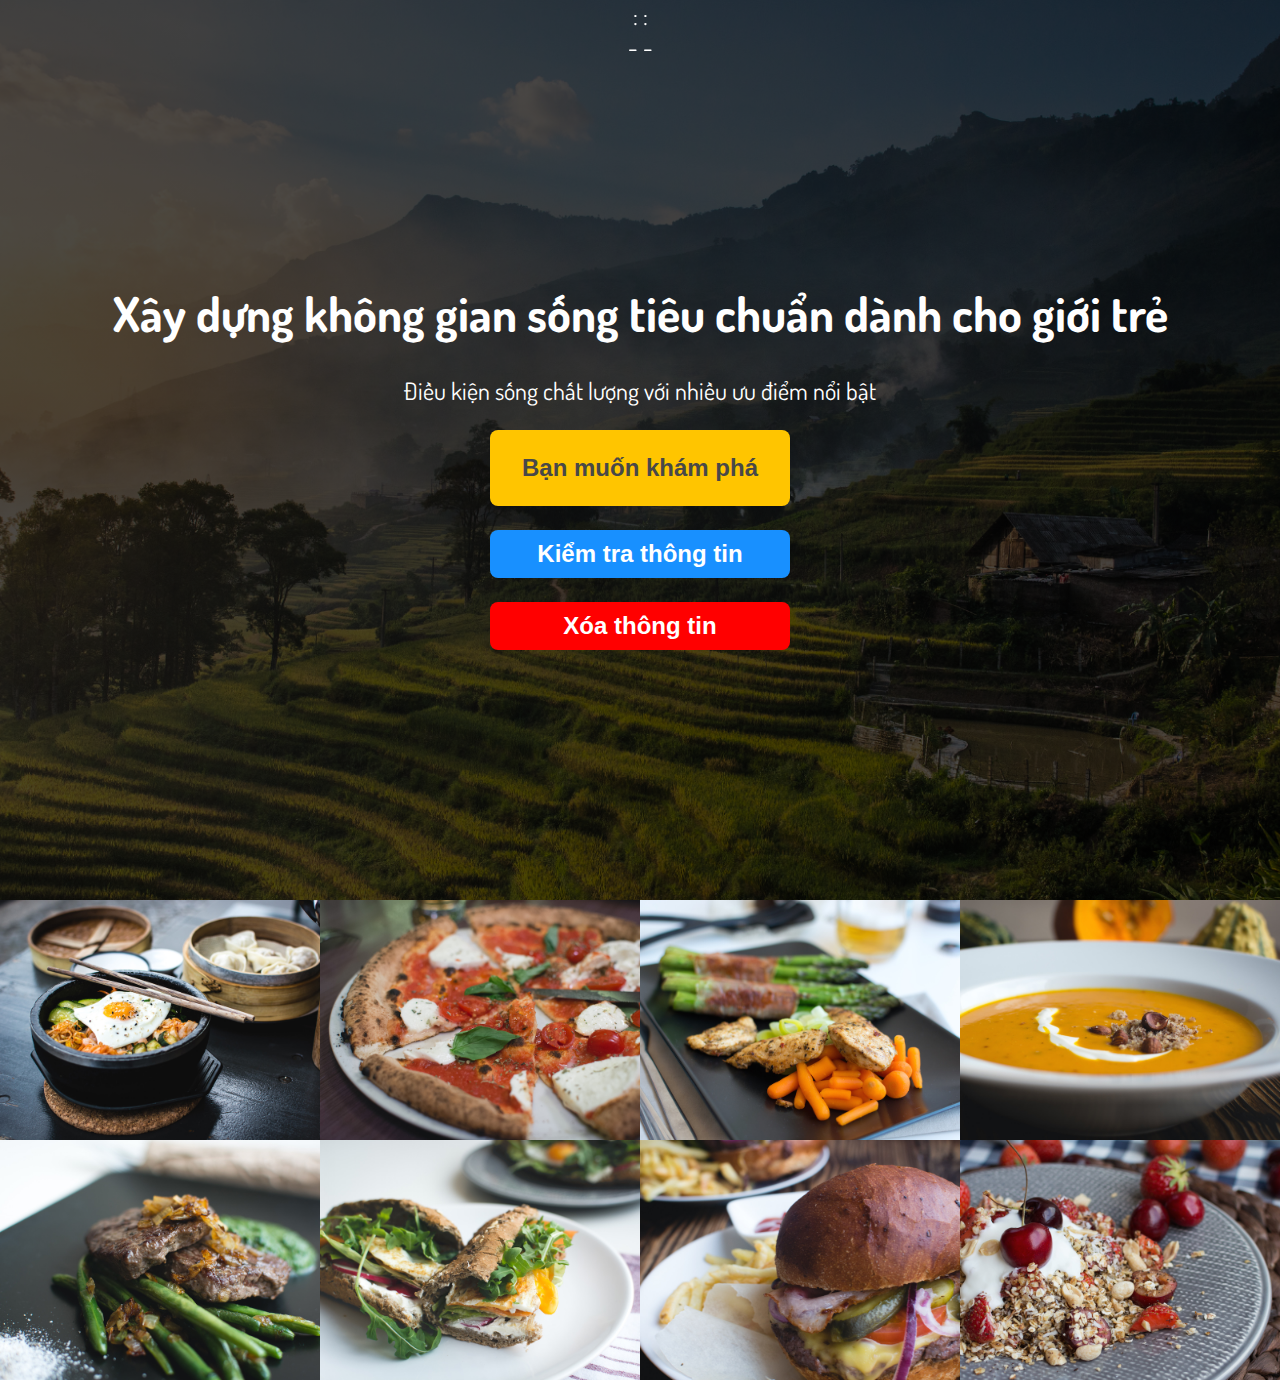
<file: index.html>
<html>

<head>
    <link rel="preconnect" href="https://fonts.googleapis.com">
    <link rel="preconnect" href="https://fonts.gstatic.com" crossorigin>

    <link href="https://fonts.googleapis.com/css2?family=Lato:wght@300;400;700&display=swap" rel="stylesheet">

    <link rel="stylesheet" href="./index.css">

    <link rel="preconnect" href="https://fonts.googleapis.com">
    <link rel="preconnect" href="https://fonts.gstatic.com" crossorigin>
    <link href="https://fonts.googleapis.com/css2?family=Dosis:wght@300;400;500;700&display=swap" rel="stylesheet">

    <!-- CSS only -->
    <link href="https://cdn.jsdelivr.net/npm/bootstrap@5.2.0/dist/css/bootstrap.min.css" rel="stylesheet"
        integrity="sha384-gH2yIJqKdNHPEq0n4Mqa/HGKIhSkIHeL5AyhkYV8i59U5AR6csBvApHHNl/vI1Bx" crossorigin="anonymous">

    <title>Bài kiểm tra buổi 4</title>
</head>

<body>
    <header class="s-time">
        <div>
            <span id="hours"></span>
            <span>:</span>
            <span id="minus"></span>
            <span>:</span>
            <span id="second"></span>
        </div>
        <div>
            <span id="day"></span>
            <span>-</span>
            <span id="month"></span>
            <span>-</span>
            <span id="year"></span>
        </div>
    </header>
    <section class="s-first background">
        <h1 class="mb-5">
            <!-- // 3 == 1rem == 16px -->
            Xây dựng không gian sống tiêu chuẩn dành cho giới trẻ
        </h1>
        <sub>
            Điều kiện sống chất lượng với nhiều ưu điểm nổi bật
        </sub>
        <a href="/JSA03-khuchieunghi/form.html">
            <button class="btn-discovery">
                Bạn muốn khám phá
            </button>
        </a>
        <section>
            <button class="btn-check-info" onclick="checkInfo()">
                Kiểm tra thông tin
            </button>
        </section>
        <section>
            <button class="btn-delete" onclick="delInfo()">
                Xóa thông tin
            </button>
        </section>
    </section>
    <section class="s-second">
        <img src="./public/1.jpeg">
        <img src="./public/2.jpeg">
        <img src="./public/3.jpeg">
        <img src="./public/4.jpeg">
        <img src="./public/5.jpeg">
        <img src="./public/6.jpeg">
        <img src="./public/7.jpeg">
        <img src="./public/8.jpeg">
    </section>

</body>
<script type="text/javascript" src="./index.js"> </script>

</html>
</file>
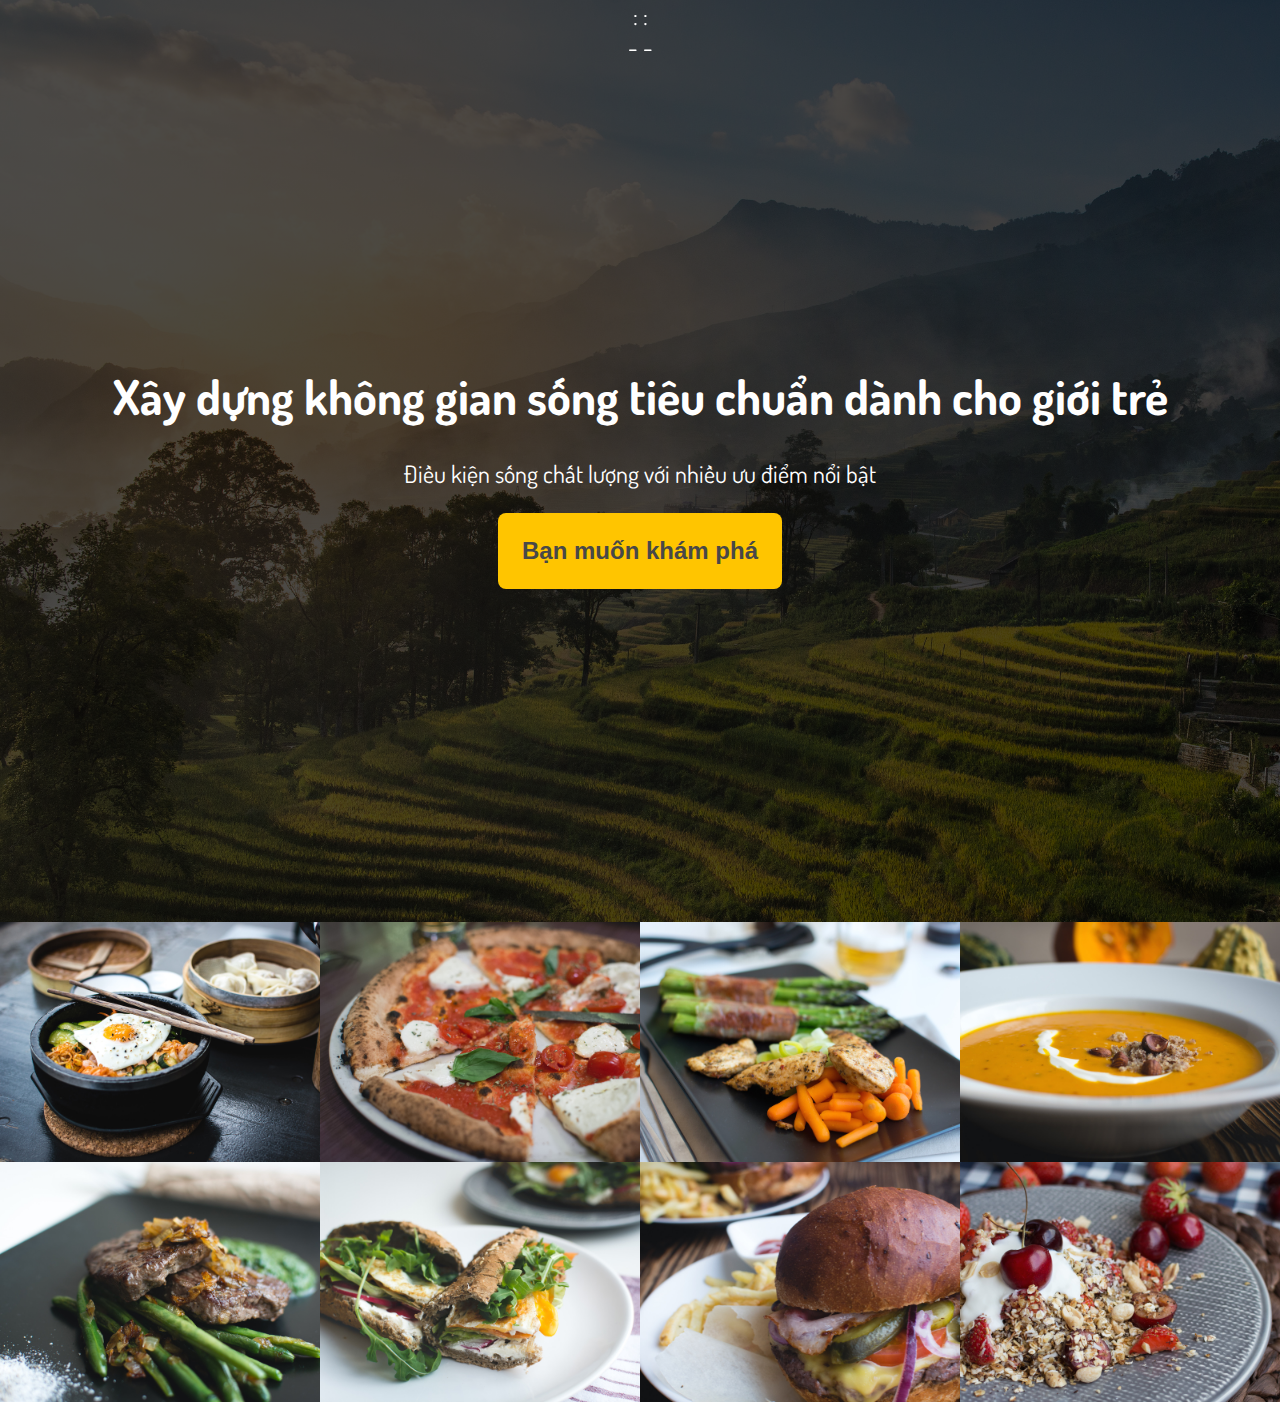
<file: app/public/index.html>
<html>
    <head>        
        <link rel="preconnect" href="https://fonts.googleapis.com">
        <link rel="preconnect" href="https://fonts.gstatic.com" crossorigin>

        <link href="https://fonts.googleapis.com/css2?family=Lato:wght@300;400;700&display=swap" rel="stylesheet">

        <link rel="stylesheet" href="./index.css">

        <link rel="preconnect" href="https://fonts.googleapis.com">
        <link rel="preconnect" href="https://fonts.gstatic.com" crossorigin>
        <link href="https://fonts.googleapis.com/css2?family=Dosis:wght@300;400;500;700&display=swap" rel="stylesheet">
        
        <title>Bài kiểm tra buổi 4</title>
    </head>
    <body>
        <header class="s-time">
            <div>
            <span id="hours"></span>
            <span>:</span>
            <span id="minus"></span>
            <span>:</span>
            <span id="second"></span>
        </div>
        <div>
            <span id="day"></span>
            <span>-</span>
            <span id="month"></span>
            <span>-</span>
            <span id="year"></span>
        </div>
        </header>
        <section class="s-first background">
            <h1>
                Xây dựng không gian sống tiêu chuẩn dành cho giới trẻ
            </h1>
            <sub>
                Điều kiện sống chất lượng với nhiều ưu điểm nổi bật
            </sub>
            <button class="btn-discovery">
                Bạn muốn khám phá
            </button>
        </section>
        <section class="s-second">
            <img src="/public/1.jpeg">
            <img src="/public/2.jpeg">
            <img src="/public/3.jpeg">
            <img src="/public/4.jpeg">
            <img src="/public/5.jpeg">
            <img src="/public/6.jpeg">
            <img src="/public/7.jpeg">
            <img src="/public/8.jpeg">
        </section>

    </body>
    <script type="text/javascript" src="./index.js"> </script>
</html>
</file>
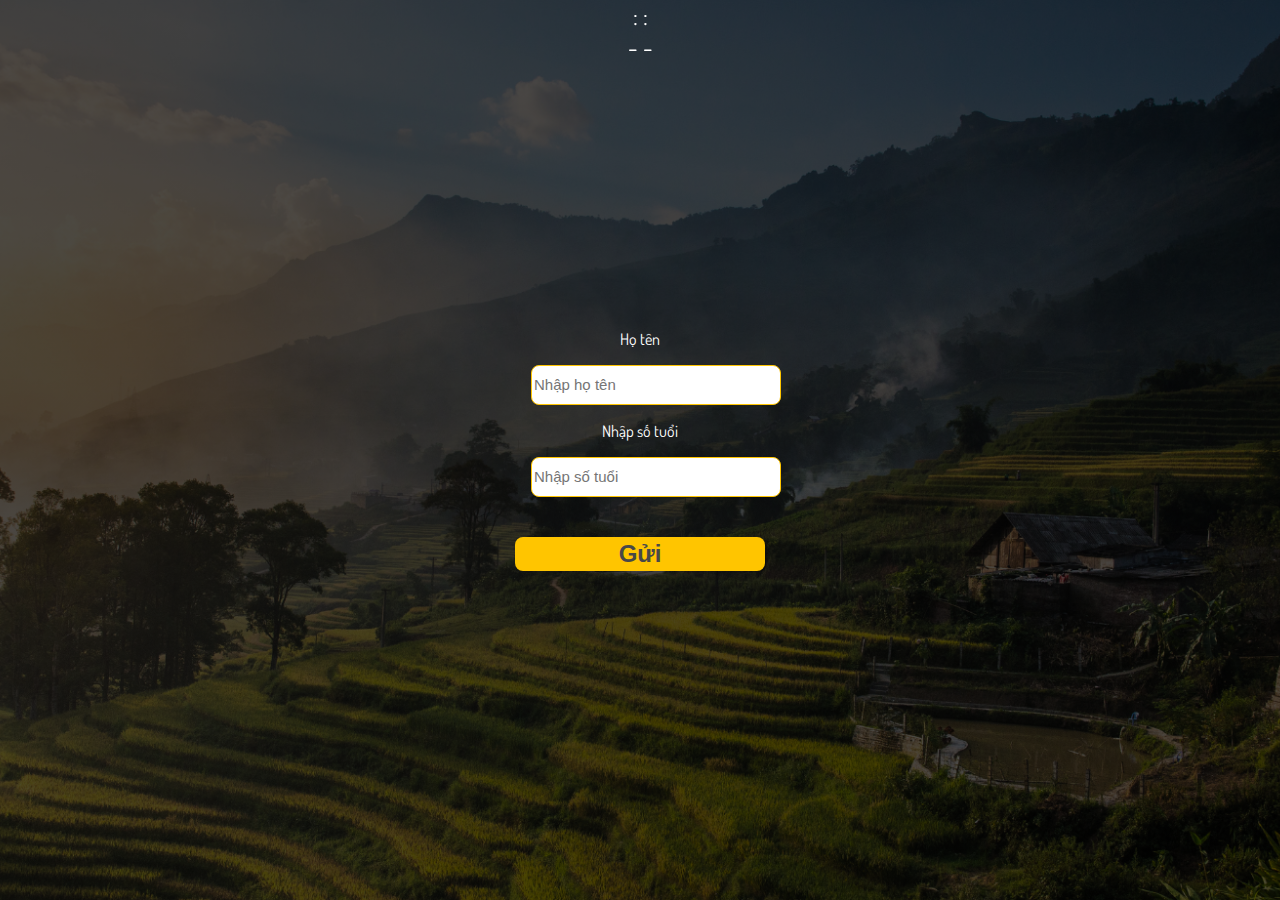
<file: form.html>
<html>
    <head>        
        <link rel="preconnect" href="https://fonts.googleapis.com">
        <link rel="preconnect" href="https://fonts.gstatic.com" crossorigin>

        <link href="https://fonts.googleapis.com/css2?family=Lato:wght@300;400;700&display=swap" rel="stylesheet">

        <link rel="stylesheet" href="./index.css">

        <link rel="preconnect" href="https://fonts.googleapis.com">
        <link rel="preconnect" href="https://fonts.gstatic.com" crossorigin>
        <link href="https://fonts.googleapis.com/css2?family=Dosis:wght@300;400;500;700&display=swap" rel="stylesheet">
        
        <!-- CSS only -->
        <link href="https://cdn.jsdelivr.net/npm/bootstrap@5.2.0/dist/css/bootstrap.min.css" rel="stylesheet" integrity="sha384-gH2yIJqKdNHPEq0n4Mqa/HGKIhSkIHeL5AyhkYV8i59U5AR6csBvApHHNl/vI1Bx" crossorigin="anonymous">

        <title>Bài kiểm tra buổi 4</title>
    </head>
    <body>
        <header class="s-time">
            <div>
            <span id="hours"></span>
            <span>:</span>
            <span id="minus"></span>
            <span>:</span>
            <span id="second"></span>
        </div>
        <div>
            <span id="day"></span>
            <span>-</span>
            <span id="month"></span>
            <span>-</span>
            <span id="year"></span>
        </div>
        </header>
        <section class="s-first background">
            <section>
                <section>
                    <label for="">Họ tên</label>
                    <input id="name" placeholder="Nhập họ tên" />
                </section>
                <section>
                    <label for="">Nhập số tuổi</label>
                    <input id="age" type="number" placeholder="Nhập số tuổi" />
                </section>
                    <button class="btn-submit" onclick="myFunction()">
                    Gửi
                </button>
            </section>
        </section>
        <script type="text/javascript" src="./index.js"> </script>
    </body>
</html>
</file>
<file: index.css>
body{
    font-family: 'Dosis', sans-serif;
    margin: 0px;
}

.background{
    background-image: linear-gradient(rgba(0, 0, 0, 0.7), rgba(0, 0, 0, 0.7)), url('./public/background.png');
    height: 100vh;
    background-repeat: no-repeat;
    background-position: center;
    background-size: cover;
}
.s-first{
    color: white;
    text-align: center;
    display: flex;
    flex-direction: column;
    align-items: center;
    justify-content: center;
}

.s-first h1{
    font-size: 48px;
}

.s-first sub{
    font-size: 24px;
}

.s-first .btn-discovery{
    margin-top: 24px;
    background-color: rgb(255, 197, 0);
    border: transparent;
    color: rgb(72, 72, 72);
    border-radius: 8px;
    padding: 24px;
    font-size: 24px;
    width: 300px;
    font-weight: bold;
    cursor: pointer;
}

.s-time{
    position: fixed;
    width: 100%;
    text-align: center;
    color: white;
    font-size: 24px;
}

.s-second img{
    line-height: 0;
    width: 100%;
}

.s-second{
    line-height: 0;
    display: grid;
    grid-template-columns: 1fr 1fr 1fr 1fr;
    grid-template-rows: 1fr 1fr;
    grid-auto-flow: row;
    grid-template-areas:
      ". . . ."
      ". . . .";
}

input{
    display: block;
    width: 100%;
    border: 1px solid rgb(255, 197, 0);
    border-radius: 8px;
    height: 40px;
    font-size: 15px;
    color: #1b3815;
    line-height: 1.2;
    margin: 1rem;
}

.btn-submit{
    margin-top: 24px;
    background-color: rgb(255, 197, 0);
    border: transparent;
    color: rgb(72, 72, 72);
    border-radius: 8px;
    padding: 0.2rem;
    width: 250px;
    font-size: 24px;
    font-weight: bold;
    cursor: pointer;   
}
.btn-check-info{
    margin-top: 24px;
    background-color: #1890ff;
    border: transparent;
    color: white;
    border-radius: 8px;
    width: 300px;
    height: 48px;
    font-size: 24px;
    font-weight: bold;
    cursor: pointer;   
}

.btn-delete{
    margin-top: 24px;
    background-color: red;
    border: transparent;
    color: white;
    border-radius: 8px;
    width: 300px;
    height: 48px;
    font-size: 24px;
    font-weight: bold;
    cursor: pointer;   
}
</file>
<file: app/public/index.css>
body{
    font-family: 'Dosis', sans-serif;
    margin: 0px;
}

.background{
    background-image: linear-gradient(rgba(0, 0, 0, 0.7), rgba(0, 0, 0, 0.7)), url('./public/background.png');
    height: 922px;
    background-position: no-repeat;
}
.s-first{
    color: white;
    text-align: center;
    display: flex;
    flex-direction: column;
    align-items: center;
    justify-content: center;
}

.s-first h1{
    font-size: 48px;
}

.s-first sub{
    font-size: 24px;
}

.s-first .btn-discovery{
    margin-top: 24px;
    background-color: rgb(255, 197, 0);
    border: transparent;
    color: rgb(72, 72, 72);
    border-radius: 8px;
    padding: 24px;
    font-size: 24px;
    font-weight: bold;
    cursor: pointer;
}

.s-time{
    position: fixed;
    width: 100%;
    text-align: center;
    color: white;
    font-size: 24px;
}

.s-second img{
    line-height: 0;
    width: 100%;
}

.s-second{
    line-height: 0;
    display: grid;
    grid-template-columns: 1fr 1fr 1fr 1fr;
    grid-template-rows: 1fr 1fr;
    grid-auto-flow: row;
    grid-template-areas:
      ". . . ."
      ". . . .";
}
</file>
